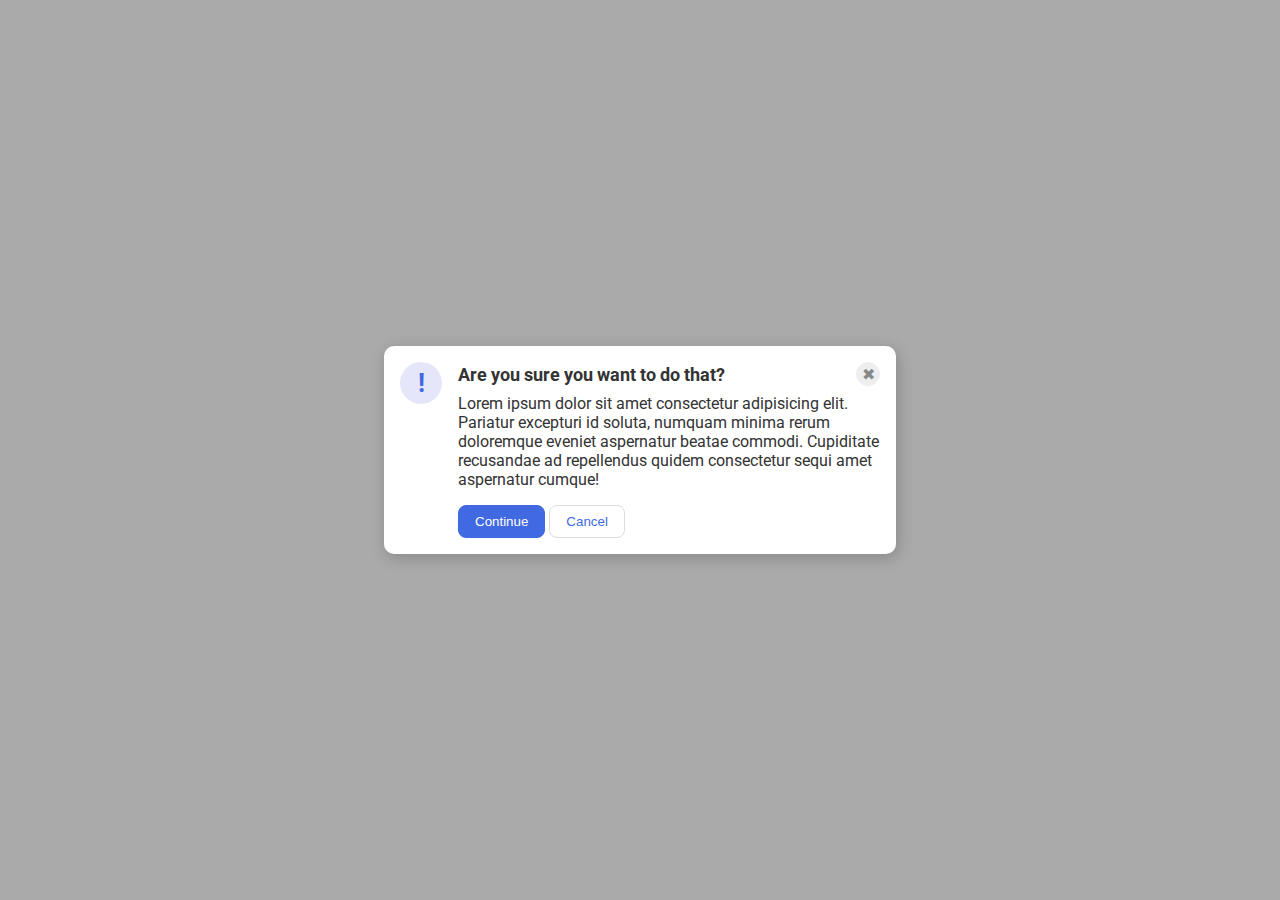
<file: flex/05-flex-modal/index.html>
<!DOCTYPE html>
<html lang="en">

<head>
  <meta charset="UTF-8">
  <meta http-equiv="X-UA-Compatible" content="IE=edge">
  <meta name="viewport" content="width=device-width, initial-scale=1.0">
  <link rel="stylesheet" href="style.css">
  <title>Modal</title>
</head>

<body>
  <div class="modal">
    <div class="icon">!</div>
    <div class="content">
      <div class="header">Are you sure you want to do that?
        <button class="close-button">✖</button>
      </div>
      <div class="text">Lorem ipsum dolor sit amet consectetur adipisicing elit. Pariatur excepturi id soluta, numquam
        minima rerum doloremque eveniet aspernatur beatae commodi. Cupiditate recusandae ad repellendus quidem
        consectetur sequi amet aspernatur cumque!</div>
      <button class="continue">Continue</button>
      <button class="cancel">Cancel</button>
    </div>
  </div>
</body>

</html>
</file>
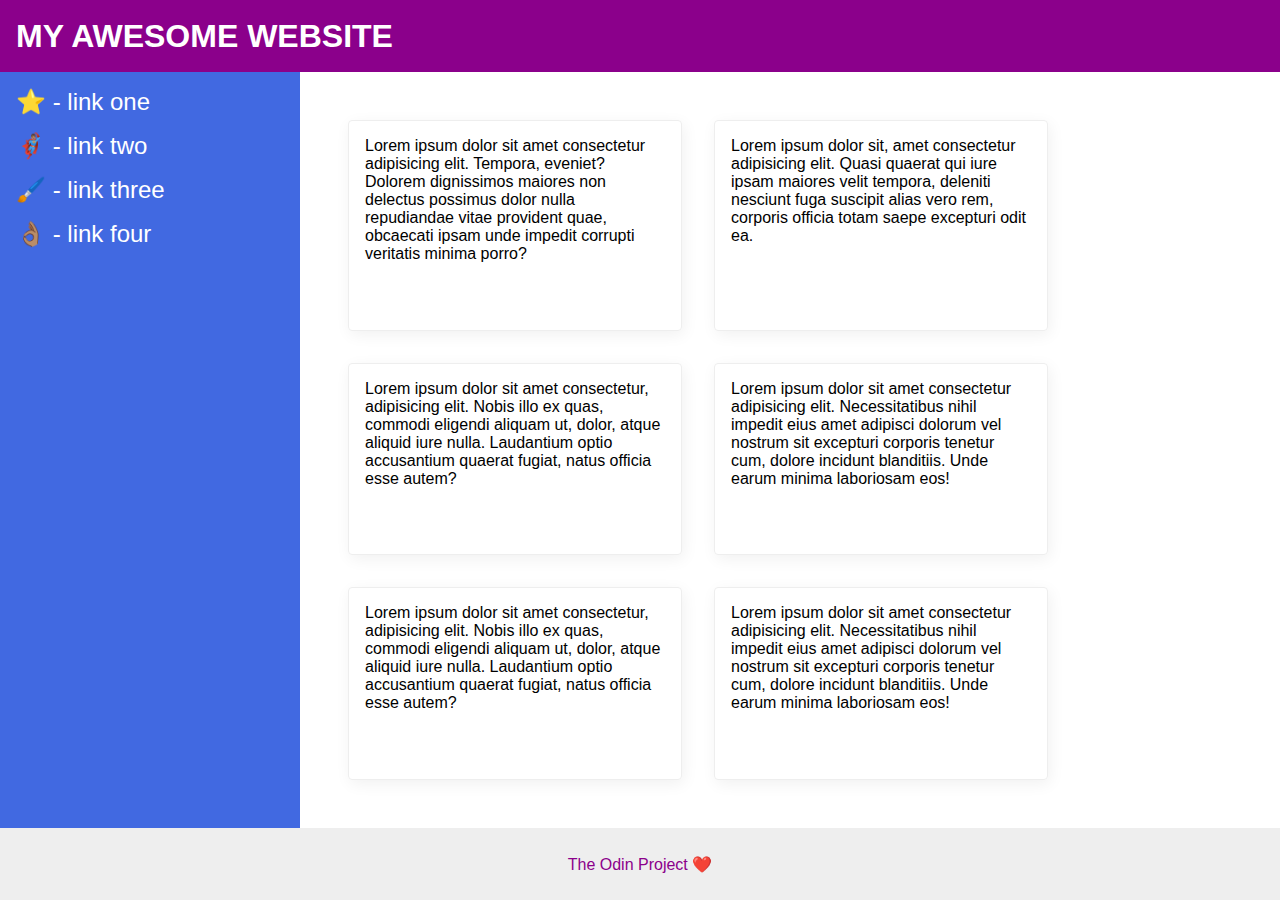
<file: flex/07-flex-layout-2/index.html>
<!DOCTYPE html>
<html lang="en">

<head>
  <meta charset="UTF-8">
  <meta http-equiv="X-UA-Compatible" content="IE=edge">
  <meta name="viewport" content="width=device-width, initial-scale=1.0">
  <title>The Holy Grail</title>
  <link rel="stylesheet" href="style.css">
</head>

<body>
  <div class="header">
    MY AWESOME WEBSITE
  </div>

  <div class="content">
    <div class="sidebar">
      <ul>
        <li><a href="#">⭐ - link one</a></li>
        <li><a href="#">🦸🏽‍♂️ - link two</a></li>
        <li><a href="#">🖌️ - link three</a></li>
        <li><a href="#">👌🏽 - link four</a></li>
      </ul>
    </div>

    <div class="cards">
      <div class="card">Lorem ipsum dolor sit amet consectetur adipisicing elit. Tempora, eveniet? Dolorem dignissimos
        maiores non delectus possimus dolor nulla repudiandae vitae provident quae, obcaecati ipsam unde impedit
        corrupti veritatis minima porro?</div>
      <div class="card">Lorem ipsum dolor sit, amet consectetur adipisicing elit. Quasi quaerat qui iure ipsam maiores
        velit tempora, deleniti nesciunt fuga suscipit alias vero rem, corporis officia totam saepe excepturi odit ea.
      </div>
      <div class="card">Lorem ipsum dolor sit amet consectetur, adipisicing elit. Nobis illo ex quas, commodi eligendi
        aliquam ut, dolor, atque aliquid iure nulla. Laudantium optio accusantium quaerat fugiat, natus officia esse
        autem?</div>
      <div class="card">Lorem ipsum dolor sit amet consectetur adipisicing elit. Necessitatibus nihil impedit eius amet
        adipisci dolorum vel nostrum sit excepturi corporis tenetur cum, dolore incidunt blanditiis. Unde earum minima
        laboriosam eos!</div>
      <div class="card">Lorem ipsum dolor sit amet consectetur, adipisicing elit. Nobis illo ex quas, commodi eligendi
        aliquam ut, dolor, atque aliquid iure nulla. Laudantium optio accusantium quaerat fugiat, natus officia esse
        autem?</div>
      <div class="card">Lorem ipsum dolor sit amet consectetur adipisicing elit. Necessitatibus nihil impedit eius amet
        adipisci dolorum vel nostrum sit excepturi corporis tenetur cum, dolore incidunt blanditiis. Unde earum minima
        laboriosam eos!</div>
    </div>
  </div>

  <div class="footer">
    The Odin Project ❤️
  </div>
</body>

</html>
</file>
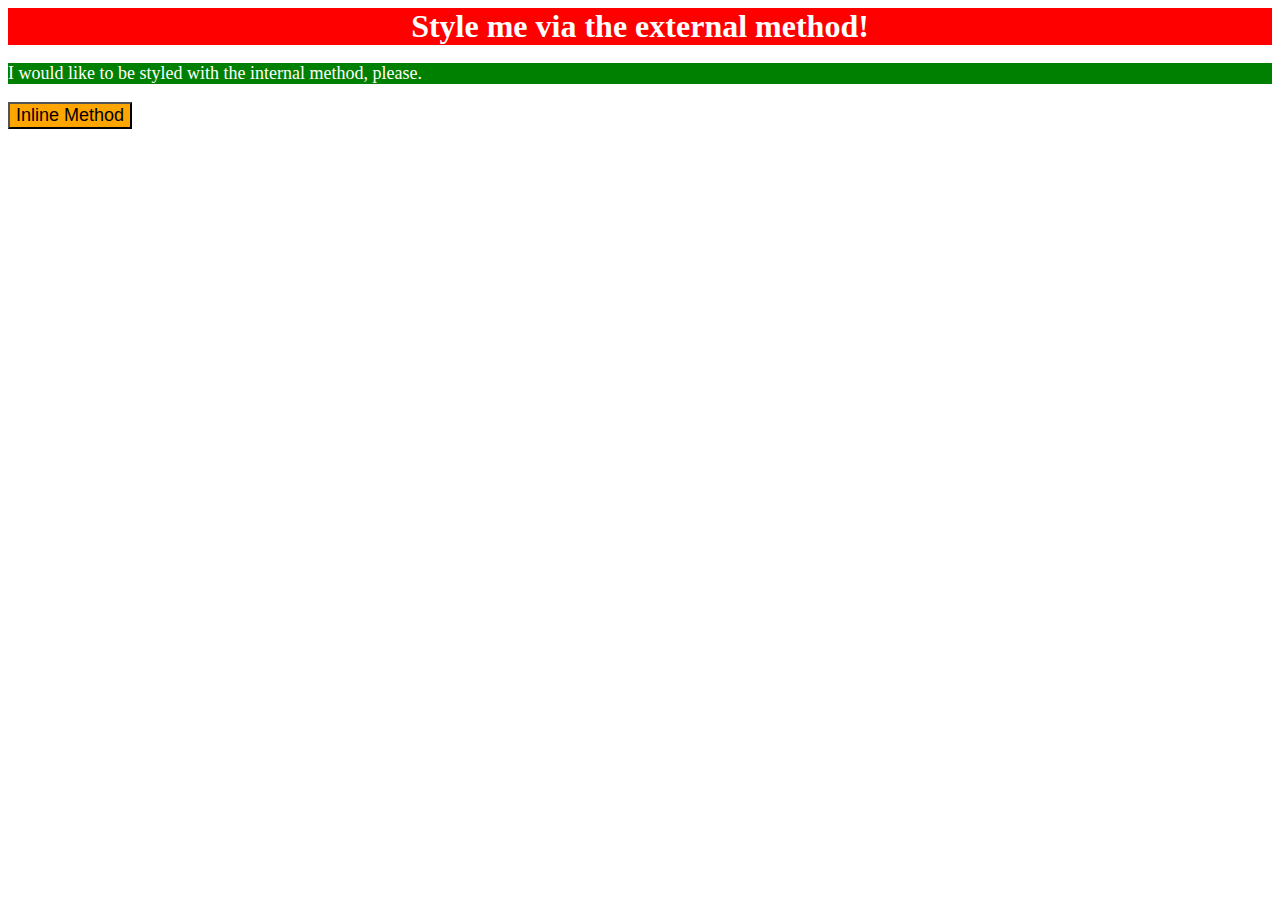
<file: foundations/01-css-methods/index.html>
<!DOCTYPE html>
<html lang="en">
  <head>
    <meta charset="UTF-8">
    <meta http-equiv="X-UA-Compatible" content="IE=edge">
    <meta name="viewport" content="width=device-width, initial-scale=1.0">
    <link rel="stylesheet" href="style.css">
    <style>p {
      background-color: green;
      color: white;
      font-size: 18px;
    } </style>
    <title>Methods for Adding CSS</title>
  </head>
  <body>
    <div>Style me via the external method!</div>
    <p>I would like to be styled with the internal method, please.</p>
    <button style="background-color: orange; font-size: 18px;">Inline Method</button>
  </body>
</html>
</file>
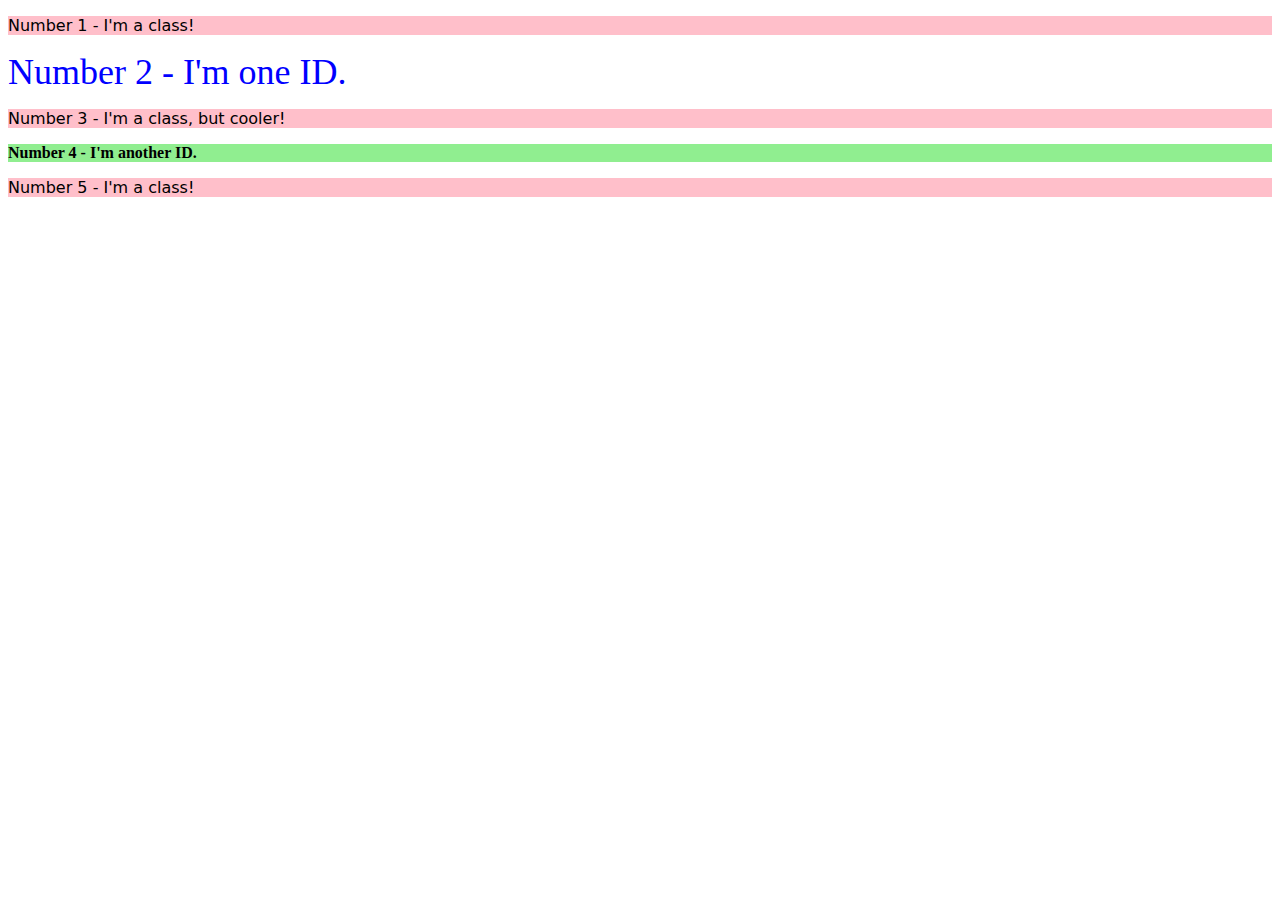
<file: foundations/02-class-id-selectors/index.html>
<!DOCTYPE html>
<html lang="en">
  <head>
    <meta charset="UTF-8">
    <meta http-equiv="X-UA-Compatible" content="IE=edge">
    <meta name="viewport" content="width=device-width, initial-scale=1.0">
    <title>Class and ID Selectors</title>
    <link rel="stylesheet" href="style.css">
  </head>
  <body>
    <p class="classA">Number 1 - I'm a class!</p>
    <div id="idA">Number 2 - I'm one ID.</div>
    <p class="classA classB">Number 3 - I'm a class, but cooler!</p>
    <div id="idB" class="classB">Number 4 - I'm another ID.</div>
    <p class="classA">Number 5 - I'm a class!</p>
  </body>
</html>
</file>
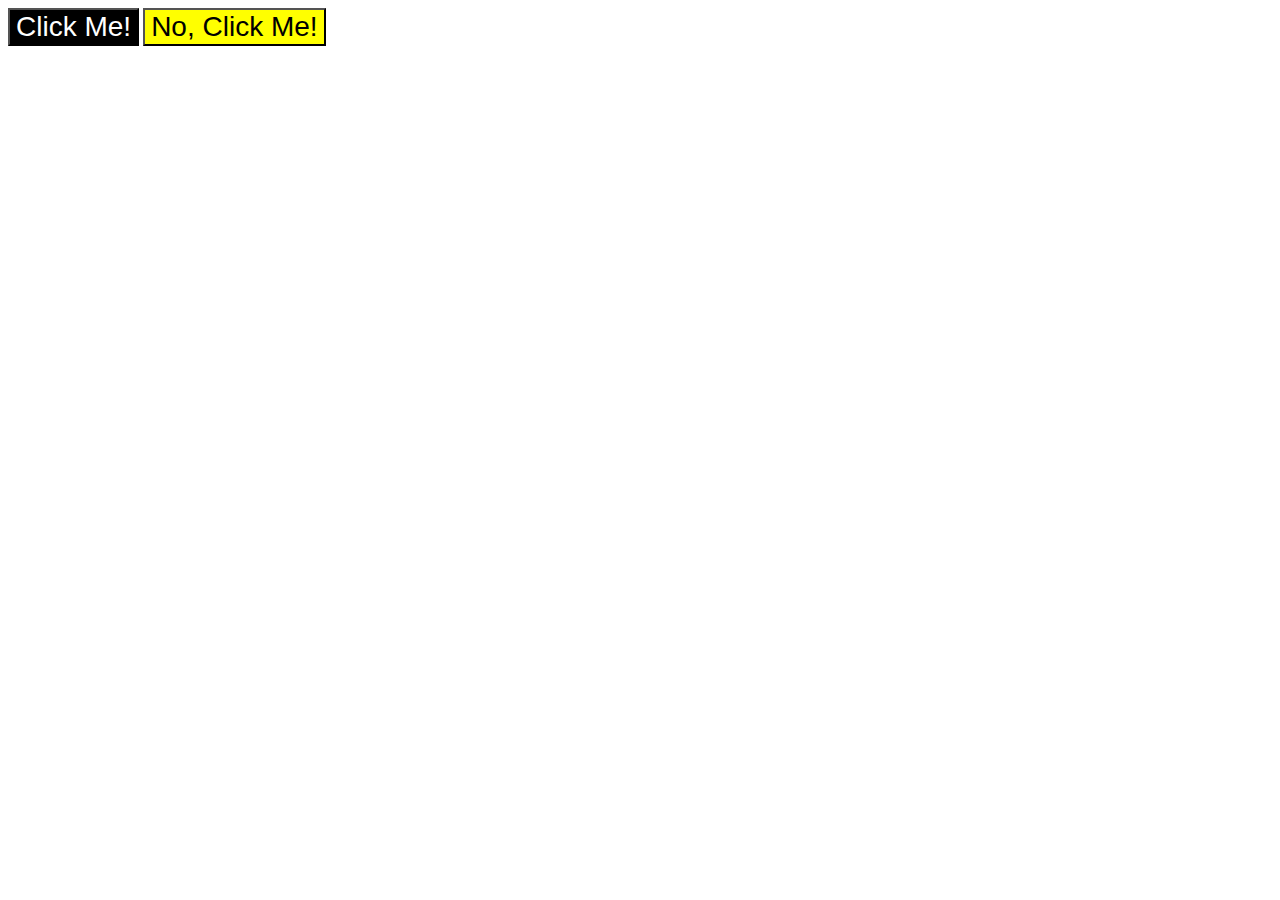
<file: foundations/03-grouping-selectors/index.html>
<!DOCTYPE html>
<html lang="en">
  <head>
    <meta charset="UTF-8">
    <meta http-equiv="X-UA-Compatible" content="IE=edge">
    <meta name="viewport" content="width=device-width, initial-scale=1.0">
    <title>Grouping Selectors</title>
    <link rel="stylesheet" href="style.css">
  </head>
  <body>
    <button class="classA">Click Me!</button>
    <button class="classB">No, Click Me!</button>
  </body>
</html>
</file>
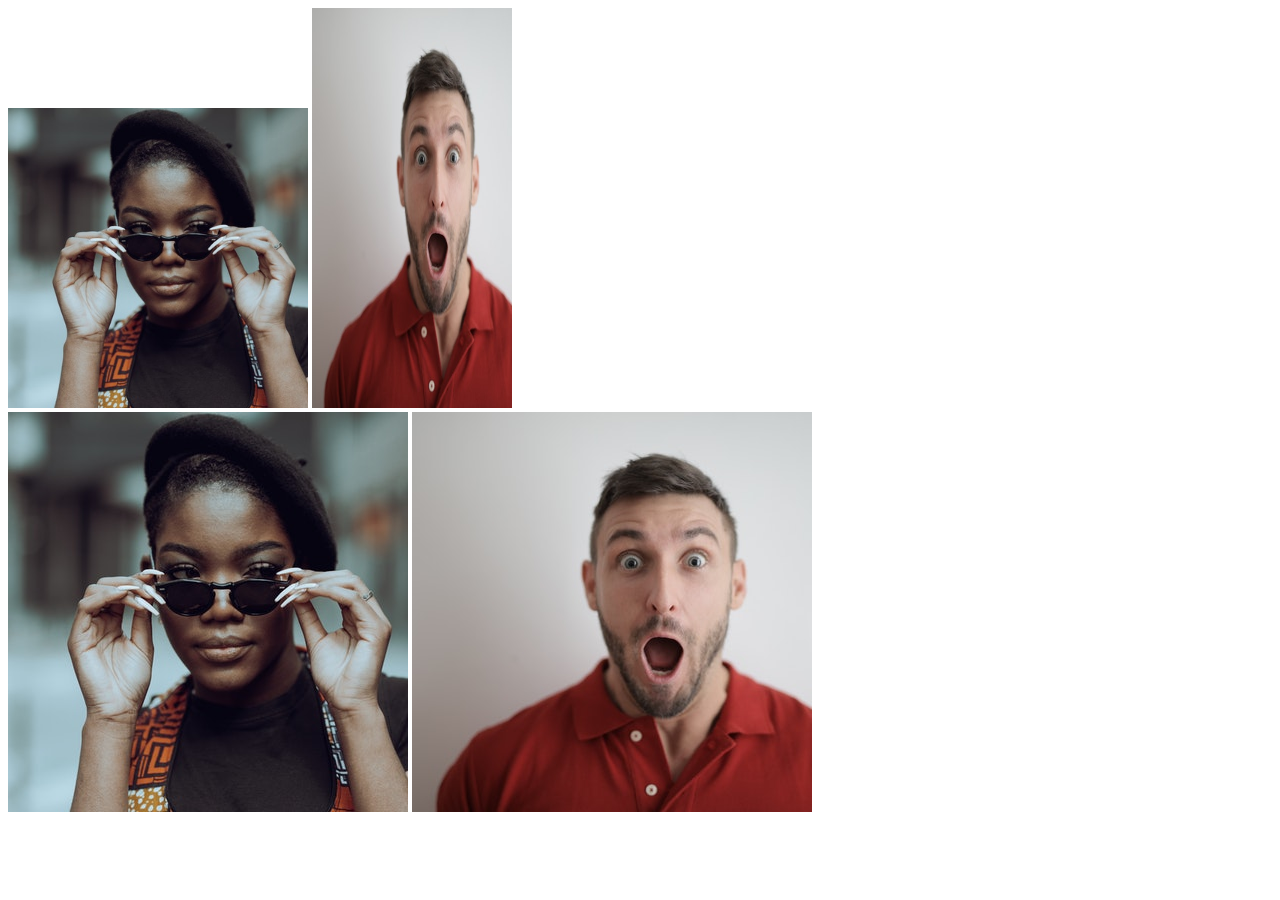
<file: foundations/04-chaining-selectors/index.html>
<!DOCTYPE html>
<html lang="en">
  <head>
    <meta charset="UTF-8">
    <meta http-equiv="X-UA-Compatible" content="IE=edge">
    <meta name="viewport" content="width=device-width, initial-scale=1.0">
    <title>Chaining Selectors</title>
    <link rel="stylesheet" href="style.css">
  </head>
  <body>
    <!-- Check image source path. Review Foundations lesson - Links and Images -->
    <!-- Use the classes BELOW this line -->
    <div>
      <img class="avatar proportioned" src="images/pexels-katho-mutodo-8434791.jpg" alt="Woman with glasses">
      <img class="avatar distorted" src="images/pexels-andrea-piacquadio-3777931.jpg" alt="Man with surprised expression">
    </div>
    <!-- Use the classes ABOVE this line -->
    <div>
      <img class="original proportioned" src="images/pexels-katho-mutodo-8434791.jpg" alt="Woman with glasses">
      <img class="original distorted" src="images/pexels-andrea-piacquadio-3777931.jpg" alt="Man with surprised expression">
    </div>
  </body>
</html>
</file>
<file: flex/05-flex-modal/style.css>
@import url('https://fonts.googleapis.com/css2?family=Roboto:wght@400;700&display=swap');

html, body {
  height: 100%;
}

body {
  font-family: Roboto, sans-serif;
  margin: 0;
  background: #aaa;
  color: #333;
  /* I'll give you this one for free lol */
  display: flex;
  align-items: center;
  justify-content: center;
}

.modal {
  background: white;
  width: 480px;
  border-radius: 10px;
  box-shadow: 2px 4px 16px rgba(0,0,0,.2);
}

.icon {
  color: royalblue;
  font-size: 26px;
  font-weight: 700;
  background: lavender;
  width: 42px;
  height: 42px;
  border-radius: 50%;
  display: flex;
  align-items: center;
  justify-content: center;
}

.close-button {
  background: #eee;
  border-radius: 50%;
  color: #888;
  font-weight: 400;
  font-size: 16px;
  height: 24px;
  width: 24px;
  display: flex;
  align-items: center;
  justify-content: center;
  border: 1px solid #eee;
  padding: 0;
}

button {
  cursor: pointer;
  padding: 8px 16px;
  border-radius: 8px;
}

button.continue {
  background: royalblue;
  border: 1px solid royalblue;
  color: white;
}

button.cancel {
  background: white;
  border: 1px solid #ddd;
  color: royalblue;
}

/* my solution */

.modal {
  display: flex;
  padding: 16px;
  gap: 16px;
}

.icon {
  flex-shrink: 0;
}

.header {
  font-weight: 700;
  font-size: large;
  display: flex;
  justify-content: space-between;
  align-items: center;
  margin-bottom: 8px;
}

.text {
  margin-bottom: 16px;
}
</file>
<file: flex/07-flex-layout-2/style.css>
body {
  font-family: -apple-system, BlinkMacSystemFont, 'Segoe UI', Roboto, Oxygen, Ubuntu, Cantarell, 'Open Sans', 'Helvetica Neue', sans-serif;
  margin: 0;
  min-height: 100vh;
}

.header {
  height: 72px;
  background: darkmagenta;
  color: white;
}

.footer {
  height: 72px;
  background: #eee;
  color: darkmagenta;
}

.sidebar {
  width: 300px;
  background: royalblue;
  box-sizing: border-box;
}

.card {
  border: 1px solid #eee;
  box-shadow: 2px 4px 16px rgba(0,0,0,.06);
  border-radius: 4px;
}

/* my solution */

body {
  display: flex;
  flex-direction: column;
}

.header {
  display: flex;
  align-items: center;
  font-size: 32px;
  font-weight: 900;
  padding-left: 16px;
}

.content {
  display: flex;
  flex-grow: 1;
}

.sidebar {
  flex-shrink: 0;
}

ul {
  list-style: none;
  padding: 16px;
  margin: 0;
}

li {
  margin-bottom: 16px;
}

a {
  font-size: 24px;
  color: white;
  text-decoration: none;
}

.cards {
  display: flex;
  flex-wrap: wrap;
  padding: 32px;
}

.card {
  width: 300px;
  padding: 16px;
  margin: 16px;
}

.footer {
  display: flex;
  justify-content: center;
  align-items: center;
}
</file>
<file: foundations/01-css-methods/style.css>
div {
    background-color: red;
    color: white;
    font-size: 32px;
    text-align: center;
    font-weight: bold;
}
</file>
<file: foundations/02-class-id-selectors/style.css>
.classA {
    background-color: rgb(255, 191, 202);
    font-family: Verdana, "DejaVu Sans", sans-serif;
}

classB {
    font-size: 24px;
}

#idA {
    color: hsl(240, 100%, 50%);
    font-size: 36px;
}

#idB {
    background-color: #90ee90;
    font-weight: bold;
}
</file>
<file: foundations/03-grouping-selectors/style.css>
.classA,
.classB {
    font-size: 28px;
    font-family: Helvetica, "Times New Roman", sans-serif;
}

.classA {
    background-color: black;
    color: white;
}

.classB {
    background-color: yellow;
}
</file>
<file: foundations/04-chaining-selectors/style.css>
.avatar.proportioned {
    height: auto;
    width: 300px;
}

.avatar.distorted {
    height: 400px;
    width: 200px;
}
</file>
